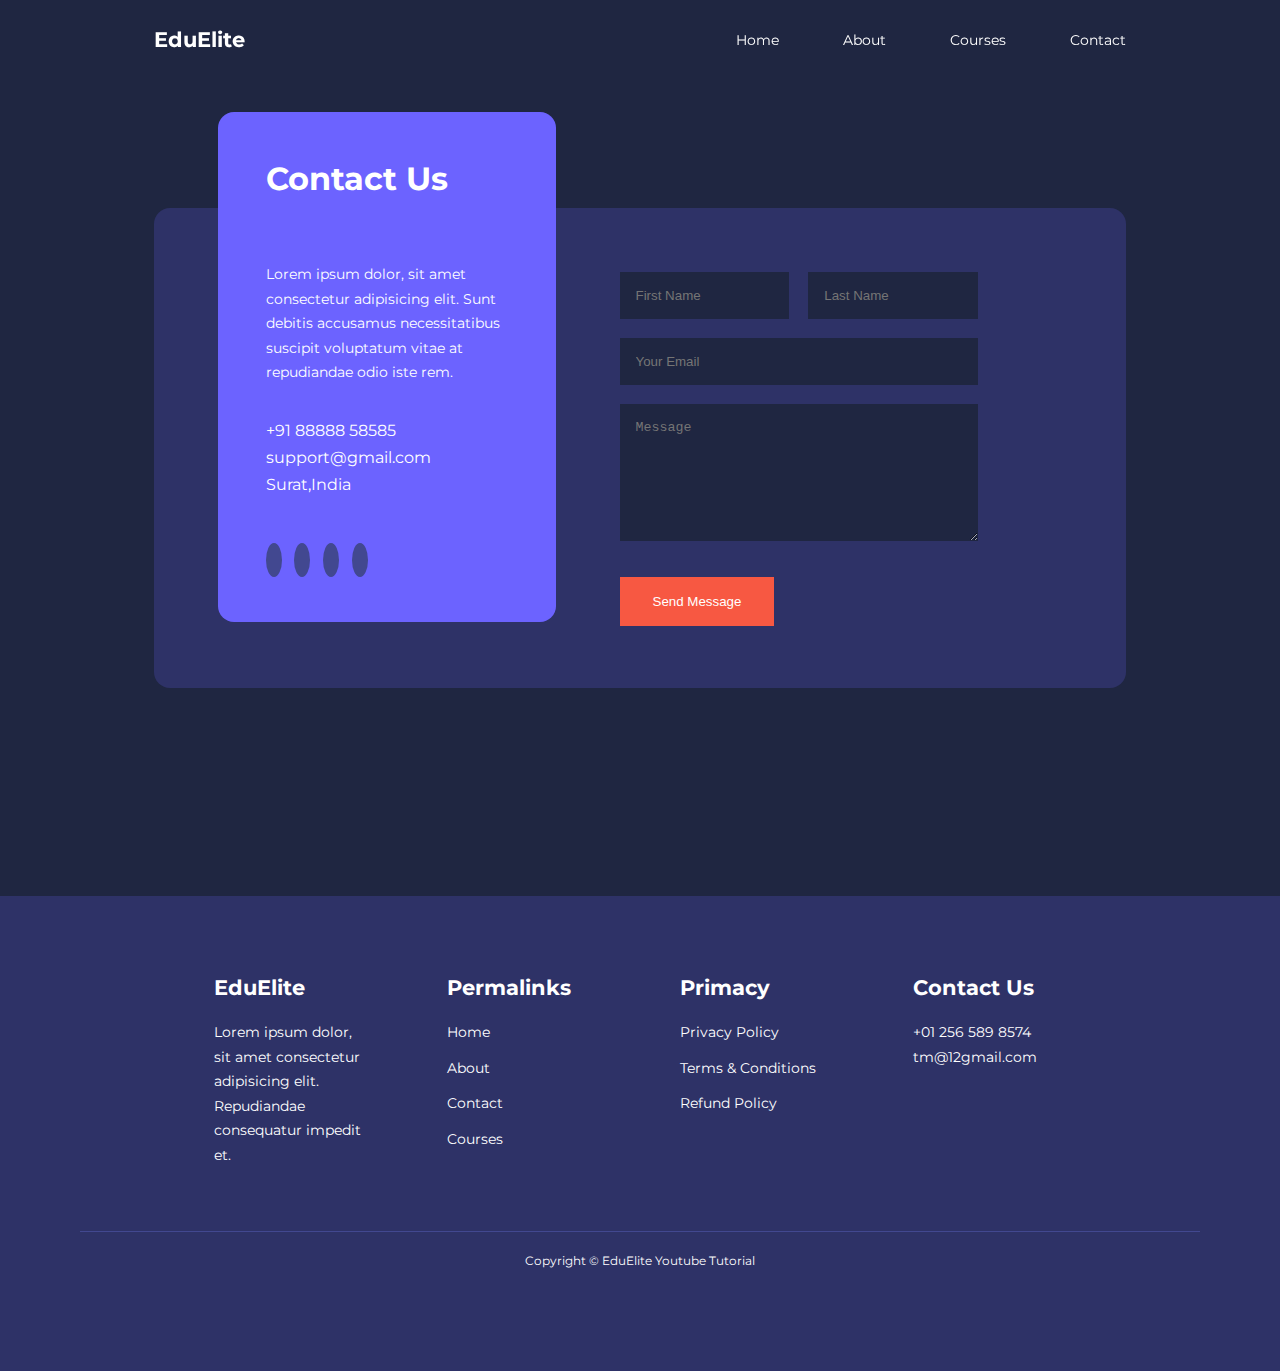
<file: eduweb/contact.html>
<head>
    <meta charset="UTF-8">
    <meta http-equiv="X-UA-Compatible" content="IE=edge">
    <meta name="viewport" content="width=device-width, initial-scale=1.0">
    <title>Education site</title>

    <!-- //iconscout -->
    <link rel="stylesheet" href="https://unicons.iconscout.com/release/v4.0.0/css/line.css">
    <link rel="preconnect" href="https://fonts.googleapis.com">
    <link rel="preconnect" href="https://fonts.gstatic.com" crossorigin>
    <link href="https://fonts.googleapis.com/css2?family=Montserrat:wght@200;300;400;500;600;700;800;900&display=swap"
        rel="stylesheet">
    <link rel="stylesheet" href="https://cdn.jsdelivr.net/npm/swiper@9/swiper-bundle.min.css" />
    <link rel="stylesheet" href="style.css">
    <link rel="stylesheet" href="contact.css">
</head>

<body>
    <header>
        <nav>
            <div class="container nav-container">
                <a href="index.html">
                    <h4>EduElite</h4>
                </a>
                <ul class="nav-menu">
                    <li><a href="index.html">Home</a></li>
                    <li><a href="about.html">About</a></li>
                    <li><a href="course.html">Courses</a></li>
                    <li><a href="contact.html">Contact</a></li>
                </ul>

                <button id="nav-open-btn"><i class="uil uil-bars"></i></button>
                <button id="nav-close-btn"><i class="uil uil-multiply"></i></button>
            </div>
        </nav>
    </header>




<section class="contact">
    <div class="container contact-container">
        <aside class="contact-aside">
        
            <h2>Contact Us</h2>
            <p>
                Lorem ipsum dolor, sit amet consectetur adipisicing elit. Sunt debitis accusamus necessitatibus suscipit voluptatum vitae at repudiandae odio iste rem.
            </p>

            <ul class="contact-details">
               
                <li>
                    <i class="uil uil-phone"></i>
                    +91 88888 58585
                </li> 
                <li>
                    <i class="uil uil-envelope-edit"></i>
                    support@gmail.com
                </li> 
                <li>
                    <i class="uil uil-location-point"></i>
                    Surat,India
                </li>              
            </ul>
            <ul class="contact-social">
                <li>
                    <a href="#"><i class="uil uil-facebook"></i></a>
                </li>
                <li>
                    <a href="#"><i class="uil uil-instagram"></i></a>
                </li>
                <li>
                    <a href="#"><i class="uil uil-twitter"></i></a>
                </li>
                <li>
                    <a href="#"><i class="uil uil-linkedin"></i></a>
                </li>
            </ul>
        </aside>


<form action="https://formspree.io/f/xdovweaq" method="POST" class="contact-form">
    <div class="form-name">
        <input type="text" name="First Name" placeholder="First Name" required>
        <input type="text" name="Last Name" placeholder="Last Name" required>
        
    </div>
    <input type="email" name="Email Address" placeholder="Your Email" required>
    <textarea name="Message" rows="7" placeholder="Message" required></textarea>
    <button type="submit" class="btn btn-primary">Send Message</button>
</form>
    </div>
</section>





    <footer>
        <div class="container footer-container">
            <div class="footer1">
                <a href="index.html" class="footer-logo"><h4>EduElite</h4></a>
                <p>Lorem ipsum dolor, sit amet consectetur adipisicing elit. Repudiandae consequatur impedit et.</p>
            </div>
            <div class="footer2">
                <h4>Permalinks</h4>
                <ul class="permalinks">
                    <li><a href="index.html">Home</a></li>
                    <li><a href="about.html">About</a></li>
                    <li><a href="contact.html">Contact</a></li>
                    <li><a href="courses.html">Courses</a></li>
                </ul>
            </div>
    
            <div class="footer3">
                <h4>Primacy</h4>
                <ul class="privacy">
                    <li><a href="#">Privacy Policy</a></li>
                    <li><a href="#">Terms & Conditions</a></li>
                    <li><a href="#">Refund Policy</a></li>
                </ul>
            </div>
    
            <div class="footer4">
                <h4>Contact Us</h4>
                <div>
                    <p>+01 256 589 8574</p>
                    <p>tm@12gmail.com</p>
                </div>
    
                <ul class="footer-social">
                    <li>
                        <a href="#"><i class="uil uil-facebook"></i></a>
                    </li>
                    <li>
                        <a href="#"><i class="uil uil-instagram"></i></a>
                    </li>
                    <li>
                        <a href="#"><i class="uil uil-twitter"></i></a>
                    </li>
                    <li>
                        <a href="#"><i class="uil uil-linkedin"></i></a>
                    </li>
                </ul>
            </div>
    
    
        </div>
    
        <div class="footer-cc">
            <small>Copyright &copy; EduElite Youtube Tutorial</small>
        </div>
    
    </footer>

    <script src="main.js"></script>
</file>
<file: eduweb/style.css>
*{
    margin: 0;
    padding: 0;
    border: 0;
    outline: 0;
    text-decoration: none;
    list-style: none;
    box-sizing: border-box;
}

:root{
    --color-primary:#6c63ff;
    --color-success:#00bf8e;
    --color-warning:#f7c94b;
    --color-danger:#f75842;
    --color-danger-varient:rgba(255,255,255,0.4);
    --color-white:#fff;
    --color-light:#6c63ff;
    --color-black:#0000;
    --color-bg:#1f2641;
    --color-bg1:#2e3267;
    --color-bg2:#424890;

    --container-width-lg:76%;
    --container-width-md:90%;
    --container-width-sm:94%;

    --transition:all 400ms ease;
}

body{
    font-family: 'Montserrat', sans-serif;
    line-height: 1.7;
    color: var(--color-white);
    background: var(--color-bg);
}

.container{
    width: var(--container-width-lg);
    margin: 0 auto;
}

section{
    padding: 6rem 0;

}

section h2{
    text-align: center;
    margin-bottom: 4rem;
}

h1,h2,h3,h4,h5{
    line-height: 1.2;
}

h1{
    font-size: 2.4rem;
}
h2{
    font-size: 2rem;
}
h3{
    font-size: 1.6rem;
}
h4{
    font-size: 1.3rem;
}

a{
    color: var(--color-white);
}

.home-container h1{
    font-size: 3.6rem;
    font-weight: 700;
    line-height: 1.3;
}
.home-container p{
    margin-bottom: 2rem;
}
.home{
    display: flex;
    justify-content: center;
    align-items: center;
    margin-top: 2rem;
    margin-bottom: 2rem;
}

.img img{
    height: 100%;
    border-radius: 50%;
    width: 12;
}

.btn{
    display: inline-block;
    background: var(--color-white);
    color: var(--color-black);
    padding: 1rem 2rem;
    border: 1px solid transparent;
    font-weight: 500;
    transition: var(--transition);
}

.btn:hover{
    background: transparent;
    color: var(--color-white);
    border-color: var(--color-white);
}

.btn-primary{
    background: var(--color-danger);
    color: var(--color-white);
}

nav{
    width: 100vw;
    height: 5rem;
    position: fixed;
    top: 0;
    z-index: 11;
}

.window-scroll{
    background: var(--color-primary);
    box-shadow: 0 1rem 2rem rgba(0,0,0,0.2);
}

.nav-container{
    height: 100%;
    display: flex;
    justify-content: space-between;
    align-items: center;
}

nav button{
    display: none;
}

.nav-menu{
    display: flex;
    align-items: center;
    gap: 4rem;
}

.nav-menu a{
    font-size: 0.9rem;
    transition: var(--transition)

}

.nav-menu a:hover{
    color: var(--color-bg2);
}









header{
    position: relative;

}



.categories{
    background: var(--color-bg1);
    height: 29rem;
}

.categorie h1{
    line-height: 1;
    margin-bottom: 3rem;
}

.categorie-container{
    display: grid;
    grid-template-columns: 40% 60%;
    gap: 4rem;
}

.categorie-left{
    margin-right: 4rem;
}
.categorie-left p{
    margin: 1rem 0 3rem;
}

.categorie-right{
    display: grid;
    grid-template-columns: repeat(3,1fr);
    gap: 1.2rem;
}

.categorie{
    background: var(--color-bg2);
    padding: 2rem;
    border-radius: 2rem;
    transition: var(--transition);
}

.categorie:hover{
    box-shadow: 0 3rem 3rem rgba(0,0,0,0.3);
    z-index: 1;
}

.categorie:nth-child(2) .categorie-icon{
    background: var(--color-danger);
}
.categorie:nth-child(3) .categorie-icon{
    background: var(--color-success);
}
.categorie:nth-child(4) .categorie-icon{
    background: var(--color-warning);
}
.categorie:nth-child(5) .categorie-icon{
    background: var(--color-bg1);
}
.categorie:nth-child(6) .categorie-icon{
    background: var(--color-light);
}

.categorie-icon{
    background: var(--color-primary);
    padding: 0.7rem;
    border-radius: 0.9rem;
}

.categorie h5{
    margin: 2rem 0 1rem;
}

.categorie p{
    font-size: 0.85rem;
}






.courses{
    margin-top: 10rem;
}



.course-container{
    display: grid;
    grid-template-columns: repeat(3,1fr);
    gap: 2rem;
}

.course{
    background: var(--color-bg1);
    text-align: center;
    border: 1px solid transparent;
    transition: var(--transition);
}

.course:hover{
    background: transparent;
    border-color: var(--color-primary);
}

.course-info{
    padding: 2rem;
}

.course-info p{
    margin: 1.2rem 0 2rem;
    font-size: 0.9rem;
}









.faq{
    background: var(--color-bg1);
    box-shadow: inset 0 0 3rem rgba(0,0,0,0.5);
}

.faq-container{
    display: grid;
    grid-template-columns: 1fr 1fr;
    gap: 1rem;
}

.fqq{
    padding: 2rem;
    display: flex;
    align-items: center;
    gap: 1.4rem;
    height: fit-content;
    background: var(--color-primary);
    cursor: pointer;
}

.fqq h4{
    font-size: 1rem;
    line-height: 2.2;
}

.faq-icon{
    align-self: flex-start;
    font-size: 1.2rem;
}

.fqq p{
    margin-top: 0.8rem;
    display: none;
}

.fqq.open p{
    display: block;
}











.test{
    overflow: hidden;
    position: relative;
    margin-bottom: 5rem;
}

.testt{
    padding-top: 2rem;
}

.avtar{
    width: 6rem;
    height: 6rem;
    border-radius: 50%;
    overflow: hidden;
    margin: 0 auto 1rem;
    border: 1rem solid var(--color-bg1);
}
.test-info{
    text-align: center;
}

.test-body{
    background: var(--color-primary);
    padding: 2rem;
    margin-top: 3rem;
    position: relative;
}

.test-body::before{
    content: "";
    display: block;
    background:linear-gradient(135deg,transparent,var(--color-primary),var(--color-primary),var(--color-primary));
    width: 3rem;
    height: 3rem;
    position: absolute;
    left: 50%;
    top: -1.5rem;
    transform: rotate(45deg);
}









footer{
    background: var(--color-bg1);
    padding: 5rem;
    font-size: 0.9rem;
}

.footer-container{
    display: grid;
    grid-template-columns: repeat(4,1fr);
    gap: 5rem;
}

.footer-container > div h4{
    margin-bottom: 1.2rem;
}

footer1 p{
    margin: 0 0 2rem;
}

footer ul li{
    margin-bottom: 0.7rem;
}

footer ul li:hover{
    text-decoration: underline;
}

.footer-social{
    display: flex;
    gap: 1rem;
    font-size: 1.2rem;
    margin-top: 2rem;
}

.footer-cc{
    text-align: center;
    margin-top: 4rem;
    padding: 1.2rem 0;
    border-top: 1px solid var(--color-bg2);
}


/*media quries*/

@media(max-width:1024px){   
    .container{
        width: var(--container-width-md);

    }
    h1{
        font-size: 2.2rem;
    }
    h2{
        font-size: 1.7rem;
    }
    h3{
        font-size: 1.4rem;
    }
    h4{
        font-size: 1.2rem;
    }


    /*nav*/

    nav button{
        display: inline-block;
        background: transparent;
        font-size: 1.8rem;
        color: var(--color-white);
        cursor: pointer;
    }
    nav button#nav-close-btn{
        display: none;
    }

    .nav-menu{
        position: fixed;
        top: 5rem;
        right: 5%;
        height: fit-content;
        width: 18rem;
        flex-direction: column;
        gap: 0;
        display: none;
    }

    .nav-menu li{
        width: 100%;
        height: 5.8rem;
    }

    .nav-menu li a{
        background:  var(--color-primary);
        box-shadow: -4rem 6rem 10rem rgba(0,0,0,0.6);
        width: 100%;
        height: 100%;
        display: grid;
        place-items: center;
    }

    .nav-menu li a:hover{
        background: var(--color-bg2);
        color: var(--color-white);
    }

    header{
        height: 52vh;
        margin-bottom: 4rem;
    }
    .header-container{
        gap: 0;
        padding-bottom: 3rem;
    }

    .categories{
        height: auto;
    }
    .categorie-container{
        grid-template-columns: 1fr;
        gap: 3rem;
    }
    .categorie-left{
        margin-right: 0;
    }

    .courses{
        margin-top: 0;
    }
    .course-container{
        grid-template-columns: 1fr 1fr;
    }

    .faq-container{
        grid-template-columns: 1fr;
    }
    .faq{
        padding:1.5rem;
    }

    .footer-container{
        grid-template-columns: 1fr 1fr;
    }
}


@media(max-width:600px){
    .container{
        width: var(--container-width-sm);
    }

    .nav-menu{
        right:3%;
    }

    header{
        height: 100vh;
    }
    .header-container{
        grid-template-columns: 1fr;
        text-align: center;
        margin-top: 0;
    }
    .header-left{
        margin-bottom: 1.3rem;
    }


    .categorie-left{
        grid-template-columns: 1fr 1fr;
        gap: 0.7rem;
    }

    .categorie{
        padding: 1rem;
        border-radius: 1rem;
    }

    .categorie-icon{
        margin-top: 4rem;
        display: inline-block;
    }


    .course-container{
        grid-template-columns: 1fr;
    }

    .test-body{
        padding: 1.2rem;
    }

    .footer-container{
        grid-template-columns: 1fr;
        text-align: center;
        gap: 2rem;
    }
    .footer1 p{
        margin: 1rem auto;
    }
    .footer-social{
        justify-content: center;
    }
}
</file>
<file: eduweb/contact.css>
.contact-container{
    background: var(--color-bg1);
    padding: 4rem;
    display: grid;
    grid-template-columns: 40% 50%;
    gap: 4rem;
    height: 30rem;
    margin: 7rem auto;
    border-radius: 1rem;
}





.contact-aside{
    background: var(--color-primary);
    padding: 3rem;
    border-radius: 1rem;
    position: relative;
    bottom: 10rem;
}



.contact-aside h2{
    text-align: left;
    margin-bottom: 4rem;
}

.contact-aside p{
    font-size: 0.9rem;
    margin-bottom: 2rem;
}

.contact-detail li{
    display: flex;
    gap: 4rem;
    align-items: center;
    margin-bottom: 1rem;
}

.contact-social{
    display: flex;
    gap: 0.8rem;
    margin-top: 3rem;
}


.contact-social a{
    background: var(--color-bg2);
    padding: 0.5rem;
    border-radius: 50%;
    font-size: 0.9rem;
    transition: var(--transition);
}

.contact-social a:hover{
    background: transparent;
}




.contact-form{
    display: flex;
    flex-direction: column;
    gap: 1.2rem;
    margin-right: 4rem;
}

.form-name {
    display: flex;
    gap: 1.2rem;
}

.contact-form input[type="text"]{
    width: 50%;
}

input, textarea{
    width: 100%;
    padding: 1rem;
    background: var(--color-bg);
    color: white;
}


.contact-form .btn{
    width: max-content;
    margin-top: 1rem;
    cursor: pointer;

}














@media (max-width:1024px){
    .contact{
        padding-bottom: 0;
    }

    .contact-container{
        gap: 1.5rem;
        margin-top: 3rem;
        height: auto;
        padding: 1.5rem;
    }

    .contact-aside{
        width: auto;
        padding: 1.5rem;
        bottom: 0;
    }

    .contact-form{
        align-self: center;
        margin-right: 1.5rem;
    }
}


@media (max-width:600px){
    .contact-container{
        grid-template-columns: 1fr;
        gap: 3rem;
        margin-top: 0;
        padding: 0;
    }
    .contact-form{
        margin: 0 1.5rem 3rem;
    }
    .form-name{
        flex-direction: column;
    }
    .form-name input[type="text"]{
        width: 100%;
    }
}
</file>
